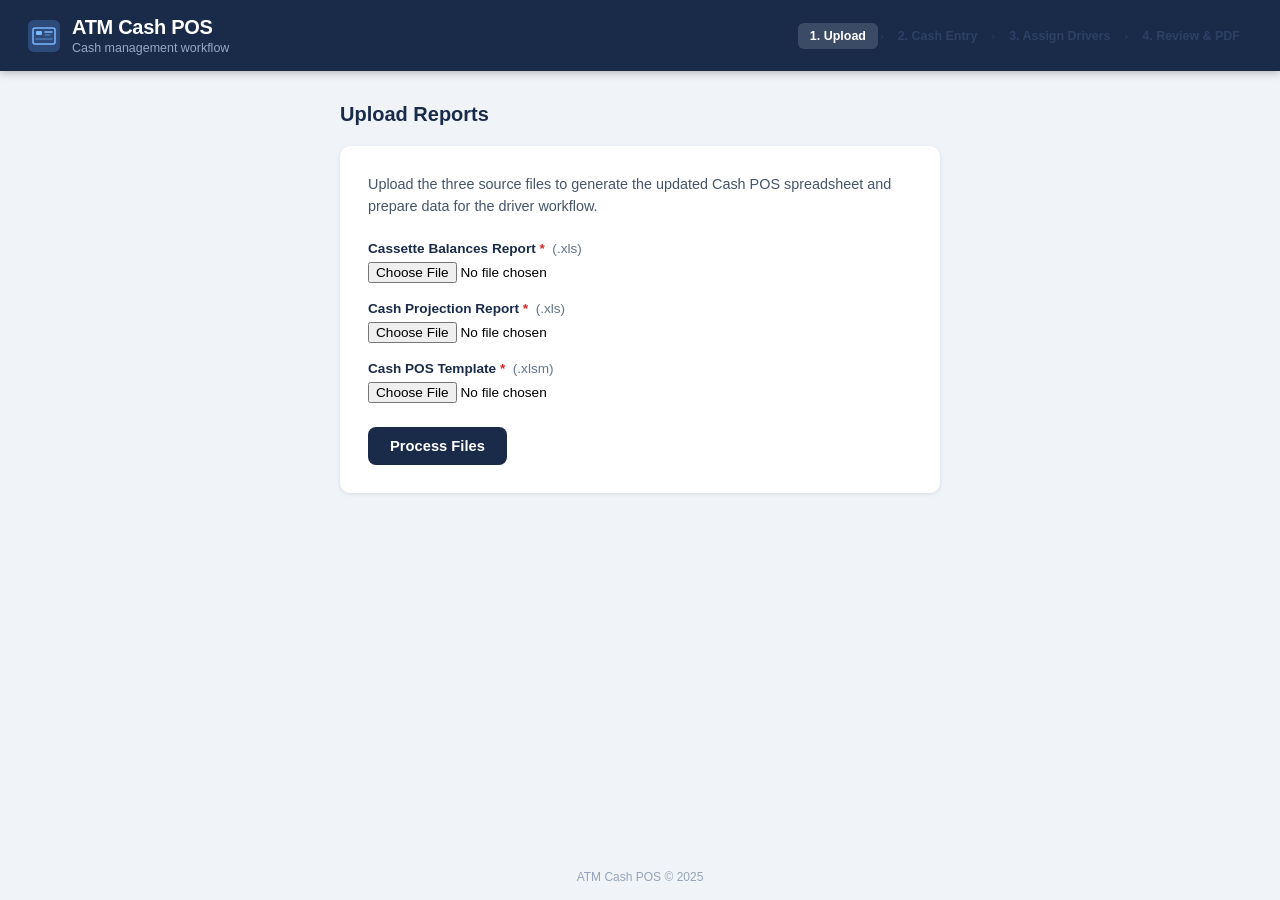
<file: templates/index.html>
<!DOCTYPE html>
<html lang="en">
<head>
  <meta charset="UTF-8">
  <meta name="viewport" content="width=device-width, initial-scale=1.0">
  <title>ATM Cash POS — Step 1</title>
  <link rel="stylesheet" href="/static/style.css">
  <script src="/static/utils.js"></script>
</head>
<body>

<header>
  <svg width="32" height="32" viewBox="0 0 32 32" fill="none">
    <rect width="32" height="32" rx="6" fill="#2d4a7a"/>
    <rect x="5" y="8" width="22" height="16" rx="2" stroke="#7ab8ff" stroke-width="1.5"/>
    <rect x="8" y="11" width="6" height="4" rx="1" fill="#7ab8ff"/>
    <line x1="17" y1="12" x2="24" y2="12" stroke="#7ab8ff" stroke-width="1.5" stroke-linecap="round"/>
    <line x1="17" y1="15" x2="22" y2="15" stroke="#4a7ab5" stroke-width="1.5" stroke-linecap="round"/>
    <line x1="8" y1="19" x2="24" y2="19" stroke="#4a7ab5" stroke-width="1.5" stroke-linecap="round"/>
  </svg>
  <div class="header-title">
    <h1>ATM Cash POS</h1>
    <p>Cash management workflow</p>
  </div>
  <nav class="step-nav">
    <a href="/" class="active">1. Upload</a>
    <span class="sep">›</span>
    <a href="/step2" class="disabled">2. Cash Entry</a>
    <span class="sep">›</span>
    <a href="/step3" class="disabled">3. Assign Drivers</a>
    <span class="sep">›</span>
    <a href="/step4" class="disabled">4. Review & PDF</a>
  </nav>
</header>

<main class="page-main" style="max-width:640px">

  <div class="page-header">
    <h2>Upload Reports</h2>
  </div>

  <div style="background:#fff;border-radius:10px;padding:28px;box-shadow:0 1px 4px rgba(0,0,0,0.1)">
    <p style="font-size:0.9rem;color:#475569;margin-bottom:24px;line-height:1.5">
      Upload the three source files to generate the updated Cash POS spreadsheet
      and prepare data for the driver workflow.
    </p>

    <form id="uploadForm">
      <div style="display:flex;flex-direction:column;gap:18px;margin-bottom:24px">

        <div>
          <label style="display:block;font-size:0.85rem;font-weight:600;color:#1a2b4a;margin-bottom:6px">
            Cassette Balances Report <span style="color:#dc2626">*</span>
            <span style="font-weight:400;color:#64748b">&nbsp;(.xls)</span>
          </label>
          <input type="file" id="cassette" name="cassette" accept=".xls,.xlsx"
            style="font-size:0.85rem;width:100%">
        </div>

        <div>
          <label style="display:block;font-size:0.85rem;font-weight:600;color:#1a2b4a;margin-bottom:6px">
            Cash Projection Report <span style="color:#dc2626">*</span>
            <span style="font-weight:400;color:#64748b">&nbsp;(.xls)</span>
          </label>
          <input type="file" id="projection" name="projection" accept=".xls,.xlsx"
            style="font-size:0.85rem;width:100%">
        </div>

        <div>
          <label style="display:block;font-size:0.85rem;font-weight:600;color:#1a2b4a;margin-bottom:6px">
            Cash POS Template <span style="color:#dc2626">*</span>
            <span style="font-weight:400;color:#64748b">&nbsp;(.xlsm)</span>
          </label>
          <input type="file" id="template" name="template" accept=".xlsm,.xlsx"
            style="font-size:0.85rem;width:100%">
        </div>
      </div>

      <div id="errorBox" style="display:none;background:#fef2f2;border-left:4px solid #dc2626;border-radius:6px;padding:12px 16px;font-size:0.86rem;color:#991b1b;margin-bottom:16px"></div>

      <div style="display:flex;align-items:center;gap:16px;flex-wrap:wrap">
        <button type="submit" class="btn-primary" id="submitBtn">
          <span id="btnText">Process Files</span>
          <span class="spinner" id="spinner"></span>
        </button>
        <span id="successMsg" style="display:none;font-size:0.88rem;color:#16a34a;font-weight:600"></span>
      </div>
    </form>
  </div>

  <div id="continueSection" style="display:none;margin-top:20px;background:#f0fdf4;border:1px solid #bbf7d0;border-radius:10px;padding:20px;display:none">
    <p style="font-size:0.9rem;color:#166534;margin-bottom:12px">
      <strong>Done!</strong> Excel file downloaded.
      <span id="countMsg"></span>
    </p>
    <a href="/step2" id="continueBtn" class="btn-success" style="text-decoration:none;display:inline-flex">
      Continue to Cash Entry →
    </a>
  </div>

</main>

<footer>ATM Cash POS &copy; 2025</footer>

<script>
(function () {
  const form = document.getElementById('uploadForm');
  const submitBtn = document.getElementById('submitBtn');
  const btnText = document.getElementById('btnText');
  const spinner = document.getElementById('spinner');
  const errorBox = document.getElementById('errorBox');
  const successMsg = document.getElementById('successMsg');
  const continueSection = document.getElementById('continueSection');
  const countMsg = document.getElementById('countMsg');

  form.addEventListener('submit', async function (e) {
    e.preventDefault();
    errorBox.style.display = 'none';
    errorBox.textContent = '';
    successMsg.style.display = 'none';

    const cassette = document.getElementById('cassette').files[0];
    const projection = document.getElementById('projection').files[0];
    const template = document.getElementById('template').files[0];

    if (!cassette || !projection || !template) {
      errorBox.textContent = 'Please select all three files before processing.';
      errorBox.style.display = 'block';
      return;
    }

    submitBtn.disabled = true;
    btnText.textContent = 'Processing…';
    spinner.style.display = 'inline-block';

    const fd = new FormData();
    fd.append('cassette', cassette);
    fd.append('projection', projection);
    fd.append('template', template);

    try {
      const res = await fetch('/process', { method: 'POST', body: fd });
      const data = await res.json();

      if (!res.ok) {
        throw new Error(data.error || `Server error ${res.status}`);
      }

      // Download the Excel file
      triggerBase64Download(data.excel_b64, data.filename, 'application/vnd.ms-excel.sheet.macroEnabled.12');

      // Save terminals to session
      saveToSession(STORAGE_KEYS.TERMINALS, data.terminals);

      // Show continue section
      countMsg.textContent = ` Found ${data.total} terminal${data.total !== 1 ? 's' : ''} (${data.tulsa} Tulsa).`;
      continueSection.style.display = 'block';

    } catch (err) {
      errorBox.textContent = err.message || 'An unexpected error occurred.';
      errorBox.style.display = 'block';
    } finally {
      submitBtn.disabled = false;
      btnText.textContent = 'Process Files';
      spinner.style.display = 'none';
    }
  });
})();
</script>

</body>
</html>
</file>
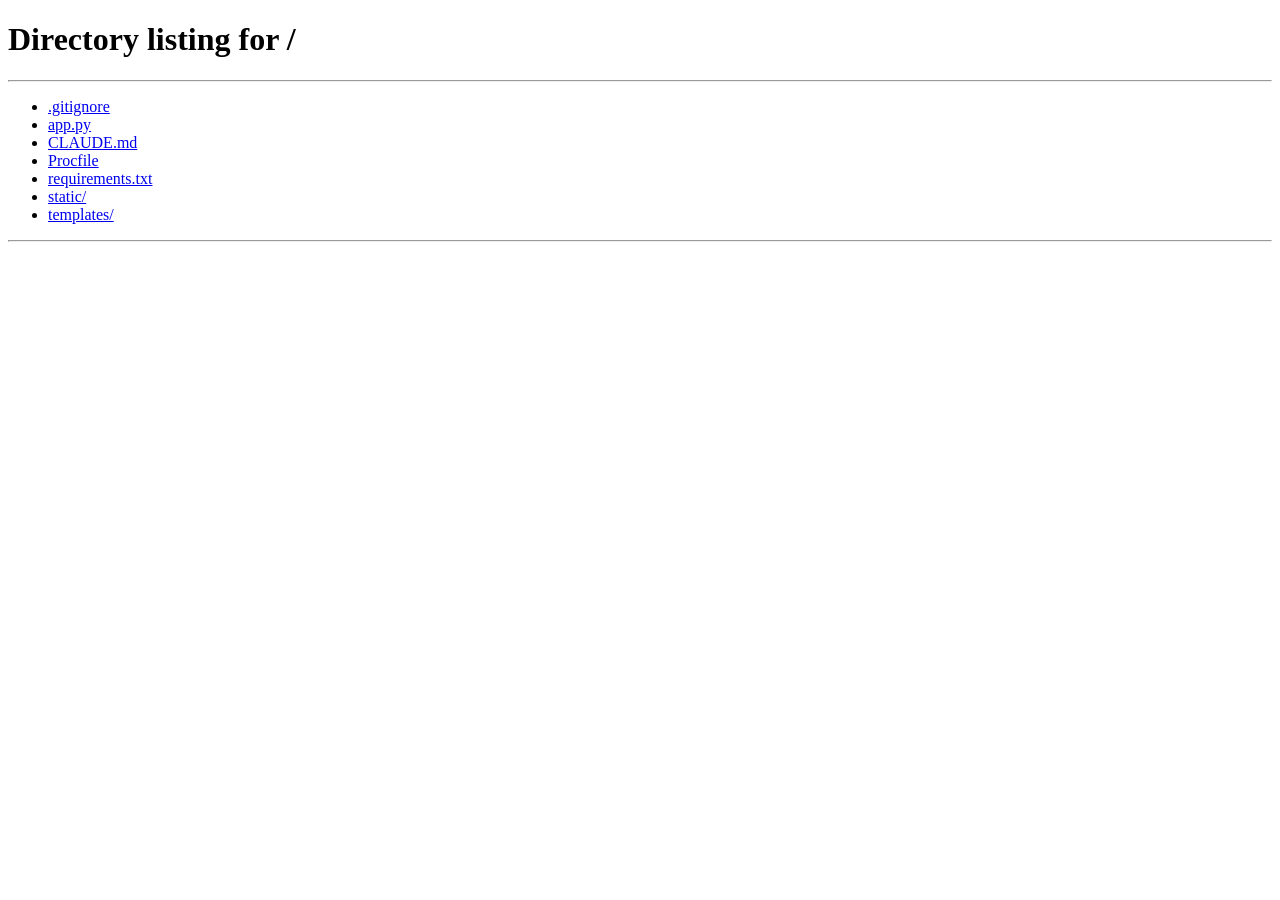
<file: templates/step2.html>
<!DOCTYPE html>
<html lang="en">
<head>
  <meta charset="UTF-8">
  <meta name="viewport" content="width=device-width, initial-scale=1.0">
  <title>ATM Cash POS — Step 2: Cash Entry</title>
  <link rel="stylesheet" href="/static/style.css">
  <script src="/static/utils.js"></script>
  <style>
    .status-active   { }
    .status-inactive { background: #f1f5f9 !important; color: #94a3b8; }
    .status-seasonal { background: #fdf4ff !important; color: #7c3aed; }
    .status-inactive td, .status-seasonal td { color: inherit; }
    .status-inactive input, .status-seasonal input { opacity: 0.35; pointer-events: none; }

    select.status-select {
      padding: 4px 6px;
      border-radius: 6px;
      border: 1px solid #c8d6e8;
      font-size: 0.8rem;
      font-family: inherit;
      background: #fff;
      cursor: pointer;
    }
    select.status-select:focus { border-color: #3b74d8; outline: none; }
    select.status-select.s-inactive { background: #f1f5f9; color: #64748b; border-color: #cbd5e1; }
    select.status-select.s-seasonal { background: #fdf4ff; color: #7c3aed; border-color: #e9d5ff; }
    select.status-select.s-active   { background: #f0fdf4; color: #15803d; border-color: #bbf7d0; }
  </style>
</head>
<body>

<header>
  <svg width="32" height="32" viewBox="0 0 32 32" fill="none">
    <rect width="32" height="32" rx="6" fill="#2d4a7a"/>
    <rect x="5" y="8" width="22" height="16" rx="2" stroke="#7ab8ff" stroke-width="1.5"/>
    <rect x="8" y="11" width="6" height="4" rx="1" fill="#7ab8ff"/>
    <line x1="17" y1="12" x2="24" y2="12" stroke="#7ab8ff" stroke-width="1.5" stroke-linecap="round"/>
    <line x1="17" y1="15" x2="22" y2="15" stroke="#4a7ab5" stroke-width="1.5" stroke-linecap="round"/>
    <line x1="8" y1="19" x2="24" y2="19" stroke="#4a7ab5" stroke-width="1.5" stroke-linecap="round"/>
  </svg>
  <div class="header-title">
    <h1>ATM Cash POS</h1>
    <p>Cash management workflow</p>
  </div>
  <nav class="step-nav">
    <a href="/" class="done">1. Upload</a>
    <span class="sep">›</span>
    <a href="/step2" class="active">2. Cash Entry</a>
    <span class="sep">›</span>
    <a href="/step3" class="disabled">3. Assign Drivers</a>
    <span class="sep">›</span>
    <a href="/step4" class="disabled">4. Review & PDF</a>
  </nav>
</header>

<main class="page-main">
  <div class="page-header">
    <h2>Cash Entry</h2>
    <div style="display:flex;align-items:center;gap:16px;flex-wrap:wrap">
      <label style="font-size:0.85rem;display:flex;align-items:center;gap:6px;cursor:pointer">
        <input type="checkbox" id="filterNeeded"> Active only (hide inactive &amp; seasonal)
      </label>
    </div>
  </div>

  <div class="info-banner" id="infoBanner">Loading terminals…</div>

  <div class="table-wrap">
    <table class="data-table" id="terminalTable">
      <thead>
        <tr>
          <th style="width:32px" data-no-sort>#</th>
          <th>Terminal ID</th>
          <th>Status</th>
          <th>Site Name</th>
          <th>City</th>
          <th>Days Until Load</th>
          <th>Cash Remaining</th>
          <th>Suggested Add</th>
          <th>Cash to Add</th>
          <th>Total After Fill</th>
        </tr>
      </thead>
      <tbody id="tableBody"></tbody>
      <tfoot>
        <tr id="footerRow" style="display:none">
          <td colspan="8" style="text-align:right">Totals (active, with cash entered):</td>
          <td id="footCashToAdd">—</td>
          <td id="footTotalAfter">—</td>
        </tr>
      </tfoot>
    </table>
  </div>
</main>

<div class="summary-bar">
  <div class="stat">Loading: <strong id="statLoading">0</strong></div>
  <div class="stat">Cash to Load: <strong id="statCash">$0</strong></div>
  <div class="actions">
    <a href="/" class="btn-secondary">← Back</a>
    <button class="btn-primary" id="continueBtn" onclick="saveAndContinue()">
      Save &amp; Continue →
    </button>
  </div>
</div>

<script>
(function () {
  if (!guardStep(STORAGE_KEYS.TERMINALS, '/')) return;

  const terminals = loadFromSession(STORAGE_KEYS.TERMINALS);
  const savedAmounts = loadFromSession(STORAGE_KEYS.CASH_AMOUNTS) || {};
  let terminalStatuses = {};  // terminal_id → 'active'|'inactive'|'seasonal'
  const pendingStatusChanges = {};  // terminal_id → status (to batch-save)

  // Sort: days_until_load ASC (null last), then cash_remaining ASC
  terminals.sort((a, b) => {
    const da = a.days_until_load ?? Infinity;
    const db = b.days_until_load ?? Infinity;
    if (da !== db) return da - db;
    return (a.cash_remaining ?? 0) - (b.cash_remaining ?? 0);
  });

  const tbody = document.getElementById('tableBody');
  const filterCheckbox = document.getElementById('filterNeeded');

  function isActive(tid) {
    const s = terminalStatuses[tid] || 'active';
    return s === 'active';
  }

  function getStatus(tid) {
    return terminalStatuses[tid] || 'active';
  }

  function getCashValue(tid) {
    if (!isActive(tid)) return 0;
    const el = tbody.querySelector(`input.cash-input[data-tid="${tid}"]`);
    if (el) return Number(el.value) || 0;
    return savedAmounts[tid] ?? '';
  }

  function renderTable() {
    tbody.innerHTML = '';
    let visibleIdx = 0;

    terminals.forEach(t => {
      const status = getStatus(t.terminal_id);
      const active = status === 'active';
      const hideRow = filterCheckbox.checked && !active;
      if (hideRow) return;

      visibleIdx++;
      const cashVal = active ? (savedAmounts[t.terminal_id] ?? 0) : 0;
      const cashNum = active ? (Number(cashVal) || 0) : 0;
      const totalAfter = (t.cash_remaining ?? 0) + cashNum;
      const totalDisplay = cashNum > 0 ? formatCurrency(totalAfter) : '—';
      const totalStyle = cashNum > 0 && totalAfter < 4000 ? 'color:#dc2626;font-weight:700' : '';

      const urgClass = active ? urgencyClass(t.days_until_load) : '';
      const statusClass = `status-${status}`;

      const tr = document.createElement('tr');
      tr.className = `${urgClass} ${statusClass}`.trim();
      tr.dataset.tid = t.terminal_id;

      tr.innerHTML = `
        <td style="color:#64748b">${visibleIdx}</td>
        <td><code>${t.terminal_id}</code></td>
        <td>
          <select class="status-select s-${status}" data-tid="${t.terminal_id}">
            <option value="active"   ${status === 'active'   ? 'selected' : ''}>Active</option>
            <option value="inactive" ${status === 'inactive' ? 'selected' : ''}>Inactive</option>
            <option value="seasonal" ${status === 'seasonal' ? 'selected' : ''}>Seasonal</option>
          </select>
        </td>
        <td>${escHtml(t.site_name)}</td>
        <td>${toTitleCase(t.city)}</td>
        <td style="text-align:center">${t.days_until_load === null || t.days_until_load === undefined
          ? (active ? '<span style="color:#dc2626;font-weight:700">OVERDUE</span>' : '—')
          : t.days_until_load}</td>
        <td style="text-align:right">${formatCurrency(t.cash_remaining)}</td>
        <td style="text-align:right">${active ? formatCurrency(t.suggested_cash_add) : '—'}</td>
        <td>
          <input type="number" class="cash-input" data-tid="${t.terminal_id}"
            value="${cashVal}" min="0" step="500"
            ${!active ? 'disabled' : ''}>
        </td>
        <td style="text-align:right;${totalStyle}" class="total-cell">${totalDisplay}</td>
      `;
      tbody.appendChild(tr);
    });

    document.getElementById('footerRow').style.display = visibleIdx > 0 ? '' : 'none';
    recalcFooter();
    updateSummary();
    attachListeners();
  }

  function attachListeners() {
    tbody.querySelectorAll('input.cash-input').forEach(inp => {
      inp.addEventListener('input', function () {
        const tid = this.dataset.tid;
        const val = Number(this.value) || 0;
        savedAmounts[tid] = val === 0 ? '' : val;
        const tr = this.closest('tr');
        const t = terminals.find(x => x.terminal_id === tid);
        const totalAfter = (t.cash_remaining ?? 0) + val;
        const totalCell = tr.querySelector('.total-cell');
        if (val > 0) {
          totalCell.textContent = formatCurrency(totalAfter);
          totalCell.style.cssText = totalAfter < 4000
            ? 'text-align:right;color:#dc2626;font-weight:700'
            : 'text-align:right';
        } else {
          totalCell.textContent = '—';
          totalCell.style.cssText = 'text-align:right';
        }
        recalcFooter();
        updateSummary();
      });
    });

    tbody.querySelectorAll('select.status-select').forEach(sel => {
      sel.addEventListener('change', function () {
        const tid = this.dataset.tid;
        const newStatus = this.value;
        terminalStatuses[tid] = newStatus;
        pendingStatusChanges[tid] = newStatus;

        if (newStatus !== 'active') {
          delete savedAmounts[tid];
        }

        // Debounce Supabase save
        clearTimeout(window._statusSaveTimer);
        window._statusSaveTimer = setTimeout(flushStatusChanges, 1500);

        renderTable();
        if (reapplySort) reapplySort();
      });
    });
  }

  function recalcFooter() {
    let footCash = 0, footTotal = 0, hasAny = false;
    terminals.forEach(t => {
      if (!isActive(t.terminal_id)) return;
      const el = tbody.querySelector(`input.cash-input[data-tid="${t.terminal_id}"]`);
      const val = el ? (Number(el.value) || 0) : (savedAmounts[t.terminal_id] ? Number(savedAmounts[t.terminal_id]) : 0);
      if (val > 0) {
        hasAny = true;
        footCash += val;
        footTotal += (t.cash_remaining ?? 0) + val;
      }
    });
    document.getElementById('footCashToAdd').textContent = hasAny ? formatCurrency(footCash) : '—';
    document.getElementById('footTotalAfter').textContent = hasAny ? formatCurrency(footTotal) : '—';
  }

  function updateSummary() {
    let loading = 0, totalCash = 0;
    terminals.forEach(t => {
      if (!isActive(t.terminal_id)) return;
      const el = tbody.querySelector(`input.cash-input[data-tid="${t.terminal_id}"]`);
      const val = el ? (Number(el.value) || 0) : (savedAmounts[t.terminal_id] ? Number(savedAmounts[t.terminal_id]) : 0);
      if (val > 0) { loading++; totalCash += val; }
    });
    document.getElementById('statLoading').textContent = loading;
    document.getElementById('statCash').textContent = '$' + totalCash.toLocaleString('en-US');
  }

  async function flushStatusChanges() {
    const changes = Object.entries(pendingStatusChanges).map(([terminal_id, status]) => ({ terminal_id, status }));
    if (!changes.length) return;
    try {
      await fetch('/api/terminal-status', {
        method: 'POST',
        headers: { 'Content-Type': 'application/json' },
        body: JSON.stringify(changes),
      });
      Object.keys(pendingStatusChanges).forEach(k => delete pendingStatusChanges[k]);
    } catch (err) {
      console.warn('Could not save terminal statuses:', err);
    }
  }

  function escHtml(s) {
    return (s || '').replace(/&/g,'&amp;').replace(/</g,'&lt;').replace(/>/g,'&gt;');
  }

  let reapplySort = null;
  filterCheckbox.addEventListener('change', () => { renderTable(); if (reapplySort) reapplySort(); });

  // Load statuses from Supabase, then render
  async function init() {
    try {
      const res = await fetch('/api/terminal-status');
      if (res.ok) {
        const data = await res.json();
        data.forEach(r => { terminalStatuses[r.terminal_id] = r.status; });
      }
    } catch (err) {
      console.warn('Could not load terminal statuses:', err);
    }
    document.getElementById('infoBanner').textContent =
      `${terminals.length} terminals loaded. Sorted by urgency. Enter cash amounts for active terminals.`;
    renderTable();
    reapplySort = attachSortHeaders(document.getElementById('terminalTable'));
  }

  window.saveAndContinue = function () {
    // Flush any pending status saves first
    clearTimeout(window._statusSaveTimer);
    flushStatusChanges();

    // Capture current input values; inactive/seasonal get 0
    tbody.querySelectorAll('input.cash-input').forEach(inp => {
      const tid = inp.dataset.tid;
      savedAmounts[tid] = isActive(tid) ? (Number(inp.value) || 0) : 0;
    });
    // Also zero out any not rendered (inactive from DB but not in DOM)
    terminals.forEach(t => {
      if (!isActive(t.terminal_id)) savedAmounts[t.terminal_id] = 0;
    });

    saveToSession(STORAGE_KEYS.CASH_AMOUNTS, savedAmounts);
    window.location.href = '/step3';
  };

  init();
})();
</script>

</body>
</html>
</file>
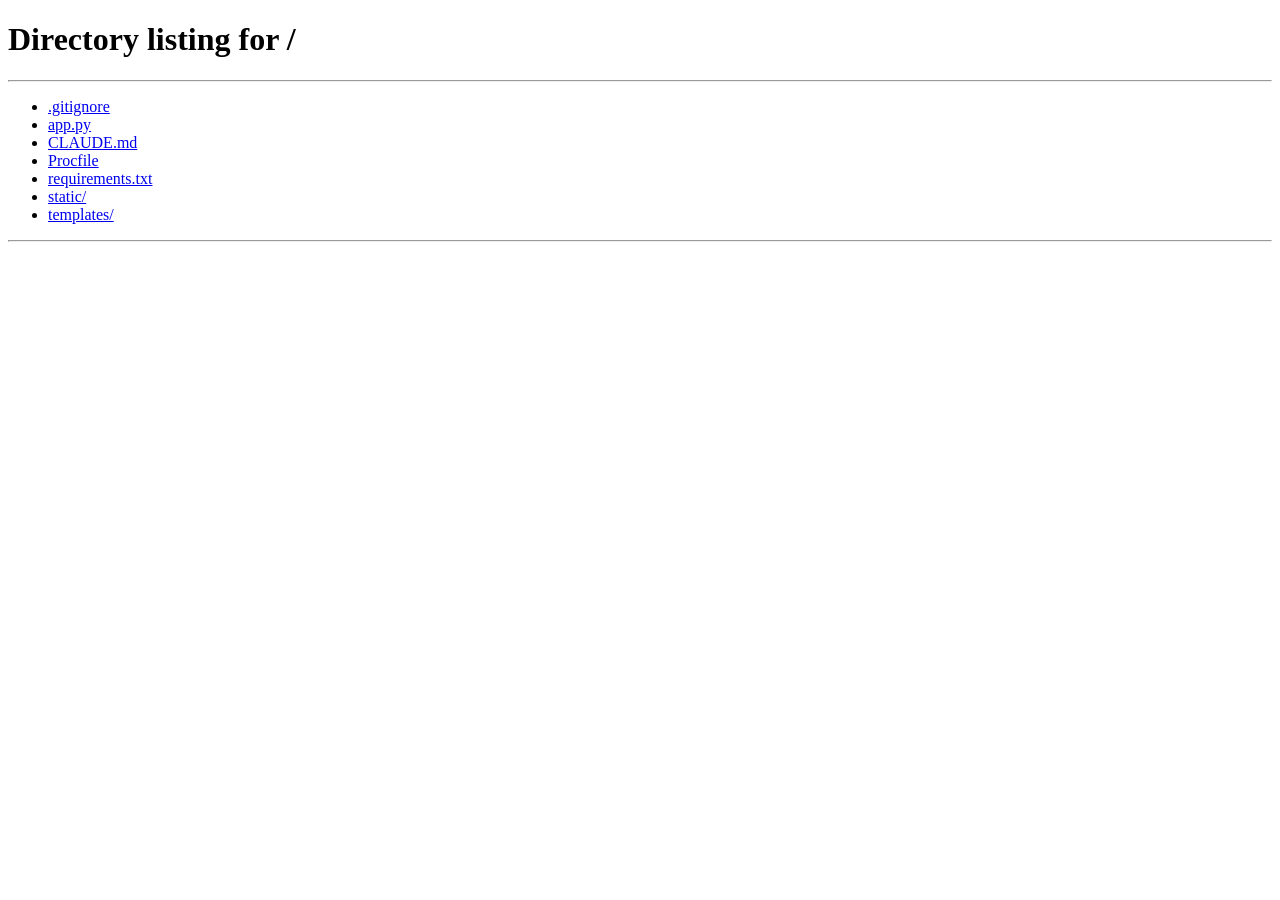
<file: templates/step3.html>
<!DOCTYPE html>
<html lang="en">
<head>
  <meta charset="UTF-8">
  <meta name="viewport" content="width=device-width, initial-scale=1.0">
  <title>ATM Cash POS — Step 3: Assign Drivers</title>
  <link rel="stylesheet" href="/static/style.css">
  <script src="/static/utils.js"></script>
  <style>
    .bulk-bar {
      background: #1e3a5f;
      border-radius: 8px;
      padding: 10px 16px;
      display: flex;
      align-items: center;
      gap: 12px;
      margin-bottom: 12px;
      flex-wrap: wrap;
      position: sticky;
      top: 8px;
      z-index: 50;
      box-shadow: 0 4px 16px rgba(0,0,0,0.3);
    }
    .bulk-bar .bulk-count {
      font-size: 0.88rem;
      font-weight: 600;
      color: #fff;
      white-space: nowrap;
    }
    .row-selected { outline: 2px solid #3b74d8; outline-offset: -2px; background: #eff6ff !important; }
  </style>
</head>
<body>

<header>
  <svg width="32" height="32" viewBox="0 0 32 32" fill="none">
    <rect width="32" height="32" rx="6" fill="#2d4a7a"/>
    <rect x="5" y="8" width="22" height="16" rx="2" stroke="#7ab8ff" stroke-width="1.5"/>
    <rect x="8" y="11" width="6" height="4" rx="1" fill="#7ab8ff"/>
    <line x1="17" y1="12" x2="24" y2="12" stroke="#7ab8ff" stroke-width="1.5" stroke-linecap="round"/>
    <line x1="17" y1="15" x2="22" y2="15" stroke="#4a7ab5" stroke-width="1.5" stroke-linecap="round"/>
    <line x1="8" y1="19" x2="24" y2="19" stroke="#4a7ab5" stroke-width="1.5" stroke-linecap="round"/>
  </svg>
  <div class="header-title">
    <h1>ATM Cash POS</h1>
    <p>Cash management workflow</p>
  </div>
  <nav class="step-nav">
    <a href="/" class="done">1. Upload</a>
    <span class="sep">›</span>
    <a href="/step2" class="done">2. Cash Entry</a>
    <span class="sep">›</span>
    <a href="/step3" class="active">3. Assign Drivers</a>
    <span class="sep">›</span>
    <a href="/step4" class="disabled">4. Review & PDF</a>
  </nav>
</header>

<main class="page-main">
  <div class="page-header">
    <h2>Assign Drivers</h2>
  </div>

  <div class="info-banner" id="infoBanner">Loading driver data…</div>

  <div class="layout-split">
    <!-- Driver panel -->
    <aside class="driver-panel">
      <h3>Today's Drivers</h3>
      <div id="driverList"></div>

      <form class="add-driver-form" id="addDriverForm">
        <input type="text" id="newDriverName" placeholder="Driver name" maxlength="60">
        <button type="submit" class="btn-primary" style="padding:7px 12px;font-size:0.82rem">Add</button>
      </form>
      <div id="driverError" style="font-size:0.8rem;color:#dc2626;margin-top:8px;display:none"></div>
    </aside>

    <!-- Terminal assignment table -->
    <div>
      <!-- Bulk assignment bar (visible when rows are selected) -->
      <div class="bulk-bar" id="bulkBar" style="display:none">
        <span class="bulk-count" id="bulkCount">0 selected</span>
        <select id="bulkDriverSelect" class="city-select" style="max-width:200px">
          <option value="">— Choose driver —</option>
        </select>
        <button class="btn-primary" style="padding:7px 14px;font-size:0.85rem" onclick="applyBulkAssign()">Assign</button>
        <button class="btn-secondary" style="padding:7px 14px;font-size:0.85rem" onclick="clearSelection()">Clear</button>
      </div>

      <div class="table-wrap">
        <table class="data-table" id="terminalTable">
          <thead>
            <tr>
              <th data-no-sort style="width:36px;text-align:center">
                <input type="checkbox" id="selectAll" title="Select all">
              </th>
              <th>Terminal ID</th>
              <th>Site Name</th>
              <th>City</th>
              <th style="text-align:center">Days Left</th>
              <th style="text-align:right">Cash to Add</th>
              <th>Assigned Driver</th>
            </tr>
          </thead>
          <tbody id="terminalBody"></tbody>
        </table>
      </div>
    </div>
  </div>
</main>

<div class="summary-bar">
  <div class="stat">Drivers today: <strong id="statDrivers">0</strong></div>
  <div class="stat">Unassigned: <strong id="statUnassigned">0</strong></div>
  <div class="actions">
    <a href="/step2" class="btn-secondary">← Back</a>
    <button class="btn-primary" onclick="saveAndPreview()">Save &amp; Preview →</button>
  </div>
</div>

<script>
(function () {
  if (!guardStep(STORAGE_KEYS.TERMINALS, '/')) return;
  if (!guardStep(STORAGE_KEYS.CASH_AMOUNTS, '/step2')) return;

  const terminals = loadFromSession(STORAGE_KEYS.TERMINALS);
  const cashAmounts = loadFromSession(STORAGE_KEYS.CASH_AMOUNTS) || {};
  let driverSelection = loadFromSession(STORAGE_KEYS.DRIVER_SELECTION) || [];
  let terminalAssignments = loadFromSession(STORAGE_KEYS.TERMINAL_ASSIGNMENTS) || {};

  let allDrivers = [];
  const selectedTids = new Set();

  // Only terminals with cash to load, sorted by city then site name
  const activeTerminals = terminals
    .filter(t => (cashAmounts[t.terminal_id] || 0) > 0)
    .sort((a, b) => {
      const cityA = (a.city || '').toLowerCase();
      const cityB = (b.city || '').toLowerCase();
      if (cityA !== cityB) return cityA.localeCompare(cityB);
      return (a.site_name || '').localeCompare(b.site_name || '');
    });

  async function loadData() {
    try {
      const [drRes, taRes] = await Promise.all([
        fetch('/api/drivers'),
        fetch('/api/terminal-assignments'),
      ]);
      if (!drRes.ok) throw new Error('Failed to load drivers');
      allDrivers = await drRes.json();

      if (taRes.ok) {
        const taData = await taRes.json();
        taData.forEach(ta => {
          if (!(ta.terminal_id in terminalAssignments)) {
            terminalAssignments[ta.terminal_id] = ta.driver_id;
          }
        });
      }

      document.getElementById('infoBanner').style.display = 'none';
      renderDriverPanel();
      renderTerminalTable();
      attachSortHeaders(document.getElementById('terminalTable'));
    } catch (err) {
      document.getElementById('infoBanner').textContent = 'Error loading data: ' + err.message;
    }
  }

  function renderDriverPanel() {
    const container = document.getElementById('driverList');
    container.innerHTML = '';
    allDrivers.forEach(d => {
      const isChecked = driverSelection.includes(d.id);
      const div = document.createElement('div');
      div.className = 'driver-item';
      div.dataset.id = d.id;
      div.innerHTML = `
        <label>
          <input type="checkbox" value="${d.id}" ${isChecked ? 'checked' : ''}>
          ${escHtml(d.name)}
        </label>
        <button class="btn-danger" title="Remove driver" onclick="removeDriver('${d.id}', '${escHtml(d.name)}')">✕</button>
      `;
      div.querySelector('input').addEventListener('change', function () {
        if (this.checked) {
          if (!driverSelection.includes(d.id)) driverSelection.push(d.id);
        } else {
          driverSelection = driverSelection.filter(x => x !== d.id);
          Object.keys(terminalAssignments).forEach(tid => {
            if (terminalAssignments[tid] === d.id) terminalAssignments[tid] = null;
          });
        }
        renderTerminalTable();
        updateBulkBar();
        updateSummary();
      });
      container.appendChild(div);
    });
    updateSummary();
  }

  function renderTerminalTable() {
    const tbody = document.getElementById('terminalBody');
    tbody.innerHTML = '';
    const activeDrivers = allDrivers.filter(d => driverSelection.includes(d.id));

    activeTerminals.forEach(t => {
      const assignedId = terminalAssignments[t.terminal_id] || '';
      const validAssigned = activeDrivers.find(d => d.id === assignedId) ? assignedId : '';
      const isUnassigned = !validAssigned;
      const isSelected = selectedTids.has(t.terminal_id);

      const tr = document.createElement('tr');
      tr.dataset.tid = t.terminal_id;
      if (isSelected) tr.classList.add('row-selected');
      else if (isUnassigned) tr.classList.add('unassigned-city');

      let options = '<option value="">— Unassigned —</option>';
      activeDrivers.forEach(d => {
        options += `<option value="${d.id}" ${d.id === validAssigned ? 'selected' : ''}>${escHtml(d.name)}</option>`;
      });

      tr.innerHTML = `
        <td style="text-align:center">
          <input type="checkbox" class="row-cb" data-tid="${t.terminal_id}" ${isSelected ? 'checked' : ''}>
        </td>
        <td><code>${t.terminal_id}</code></td>
        <td>${escHtml(t.site_name)}</td>
        <td>${toTitleCase(t.city)}</td>
        <td style="text-align:center">${t.days_until_load === null || t.days_until_load === undefined
          ? '<span style="color:#dc2626;font-weight:700">OVERDUE</span>'
          : t.days_until_load}</td>
        <td style="text-align:right;font-weight:600">${formatCurrency(cashAmounts[t.terminal_id])}</td>
        <td>
          <select class="city-select" data-tid="${t.terminal_id}">
            ${options}
          </select>
        </td>
      `;

      tr.querySelector('.row-cb').addEventListener('change', function () {
        if (this.checked) selectedTids.add(t.terminal_id);
        else selectedTids.delete(t.terminal_id);
        tr.classList.toggle('row-selected', this.checked);
        if (!this.checked && isUnassigned) tr.classList.add('unassigned-city');
        syncSelectAll();
        updateBulkBar();
      });

      tr.querySelector('select').addEventListener('change', function () {
        terminalAssignments[t.terminal_id] = this.value || null;
        const assigned = !!this.value;
        tr.classList.toggle('unassigned-city', !assigned && !selectedTids.has(t.terminal_id));
        updateSummary();
      });

      tbody.appendChild(tr);
    });
    syncSelectAll();
    updateSummary();
  }

  // Select-all checkbox
  document.getElementById('selectAll').addEventListener('change', function () {
    const rows = document.querySelectorAll('#terminalBody tr');
    rows.forEach(tr => {
      const tid = tr.dataset.tid;
      const cb = tr.querySelector('.row-cb');
      if (!cb) return;
      if (this.checked) {
        selectedTids.add(tid);
        tr.classList.add('row-selected');
        tr.classList.remove('unassigned-city');
      } else {
        selectedTids.delete(tid);
        tr.classList.remove('row-selected');
        const assignedId = terminalAssignments[tid];
        const activeDrivers = allDrivers.filter(d => driverSelection.includes(d.id));
        if (!assignedId || !activeDrivers.find(d => d.id === assignedId)) {
          tr.classList.add('unassigned-city');
        }
      }
      cb.checked = this.checked;
    });
    updateBulkBar();
  });

  function syncSelectAll() {
    const cbs = Array.from(document.querySelectorAll('#terminalBody .row-cb'));
    const allChecked = cbs.length > 0 && cbs.every(cb => cb.checked);
    const someChecked = cbs.some(cb => cb.checked);
    const sa = document.getElementById('selectAll');
    sa.checked = allChecked;
    sa.indeterminate = !allChecked && someChecked;
  }

  function updateBulkBar() {
    const count = selectedTids.size;
    const bar = document.getElementById('bulkBar');
    bar.style.display = count > 0 ? 'flex' : 'none';
    document.getElementById('bulkCount').textContent =
      `${count} terminal${count !== 1 ? 's' : ''} selected`;

    // Rebuild bulk driver dropdown
    const sel = document.getElementById('bulkDriverSelect');
    const prev = sel.value;
    sel.innerHTML = '<option value="">— Choose driver —</option>';
    allDrivers.filter(d => driverSelection.includes(d.id)).forEach(d => {
      const opt = document.createElement('option');
      opt.value = d.id;
      opt.textContent = d.name;
      if (d.id === prev) opt.selected = true;
      sel.appendChild(opt);
    });
  }

  window.applyBulkAssign = function () {
    const driverId = document.getElementById('bulkDriverSelect').value || null;
    selectedTids.forEach(tid => {
      terminalAssignments[tid] = driverId;
      const tr = document.querySelector(`#terminalBody tr[data-tid="${tid}"]`);
      if (tr) {
        const sel = tr.querySelector('select.city-select');
        if (sel) sel.value = driverId || '';
        tr.classList.toggle('unassigned-city', !driverId);
      }
    });
    clearSelection();
    updateSummary();
  };

  window.clearSelection = function () {
    selectedTids.clear();
    document.querySelectorAll('#terminalBody .row-cb').forEach(cb => { cb.checked = false; });
    document.querySelectorAll('#terminalBody tr.row-selected').forEach(tr => {
      tr.classList.remove('row-selected');
      const tid = tr.dataset.tid;
      const assignedId = terminalAssignments[tid];
      const activeDrivers = allDrivers.filter(d => driverSelection.includes(d.id));
      if (!assignedId || !activeDrivers.find(d => d.id === assignedId)) {
        tr.classList.add('unassigned-city');
      }
    });
    syncSelectAll();
    updateBulkBar();
  };

  function updateSummary() {
    const activeDrivers = allDrivers.filter(d => driverSelection.includes(d.id));
    document.getElementById('statDrivers').textContent = activeDrivers.length;
    const unassigned = activeTerminals.filter(t => {
      const aid = terminalAssignments[t.terminal_id];
      return !aid || !activeDrivers.find(d => d.id === aid);
    }).length;
    document.getElementById('statUnassigned').textContent = unassigned;
  }

  window.removeDriver = async function (id, name) {
    if (!confirm(`Remove driver "${name}" from the roster?`)) return;
    try {
      const res = await fetch(`/api/drivers/${id}`, { method: 'DELETE' });
      if (!res.ok) throw new Error('Failed to delete driver');
      allDrivers = allDrivers.filter(d => d.id !== id);
      driverSelection = driverSelection.filter(x => x !== id);
      Object.keys(terminalAssignments).forEach(tid => {
        if (terminalAssignments[tid] === id) terminalAssignments[tid] = null;
      });
      renderDriverPanel();
      renderTerminalTable();
      updateBulkBar();
    } catch (err) {
      alert('Error: ' + err.message);
    }
  };

  document.getElementById('addDriverForm').addEventListener('submit', async function (e) {
    e.preventDefault();
    const nameInput = document.getElementById('newDriverName');
    const name = nameInput.value.trim();
    const errEl = document.getElementById('driverError');
    errEl.style.display = 'none';
    if (!name) return;
    if (allDrivers.find(d => d.name.toLowerCase() === name.toLowerCase())) {
      errEl.textContent = 'A driver with that name already exists.';
      errEl.style.display = 'block';
      return;
    }
    try {
      const res = await fetch('/api/drivers', {
        method: 'POST',
        headers: { 'Content-Type': 'application/json' },
        body: JSON.stringify({ name }),
      });
      if (!res.ok) {
        const d = await res.json();
        throw new Error(d.error || 'Failed to add driver');
      }
      const newDriver = await res.json();
      allDrivers.push(newDriver);
      allDrivers.sort((a, b) => a.name.localeCompare(b.name));
      driverSelection.push(newDriver.id);
      nameInput.value = '';
      renderDriverPanel();
      renderTerminalTable();
      updateBulkBar();
    } catch (err) {
      errEl.textContent = err.message;
      errEl.style.display = 'block';
    }
  });

  window.saveAndPreview = async function () {
    document.querySelectorAll('#terminalBody select.city-select').forEach(sel => {
      terminalAssignments[sel.dataset.tid] = sel.value || null;
    });

    saveToSession(STORAGE_KEYS.DRIVER_SELECTION, driverSelection);
    saveToSession(STORAGE_KEYS.TERMINAL_ASSIGNMENTS, terminalAssignments);

    const payload = Object.entries(terminalAssignments).map(([terminal_id, driver_id]) => ({
      terminal_id,
      driver_id: driver_id || null,
    }));
    try {
      await fetch('/api/terminal-assignments', {
        method: 'POST',
        headers: { 'Content-Type': 'application/json' },
        body: JSON.stringify(payload),
      });
    } catch (err) {
      console.warn('Could not save terminal assignments to server:', err);
    }

    window.location.href = '/step4';
  };

  function escHtml(s) {
    return (s || '').replace(/&/g,'&amp;').replace(/</g,'&lt;').replace(/>/g,'&gt;').replace(/"/g,'&quot;');
  }

  loadData();
})();
</script>

</body>
</html>
</file>
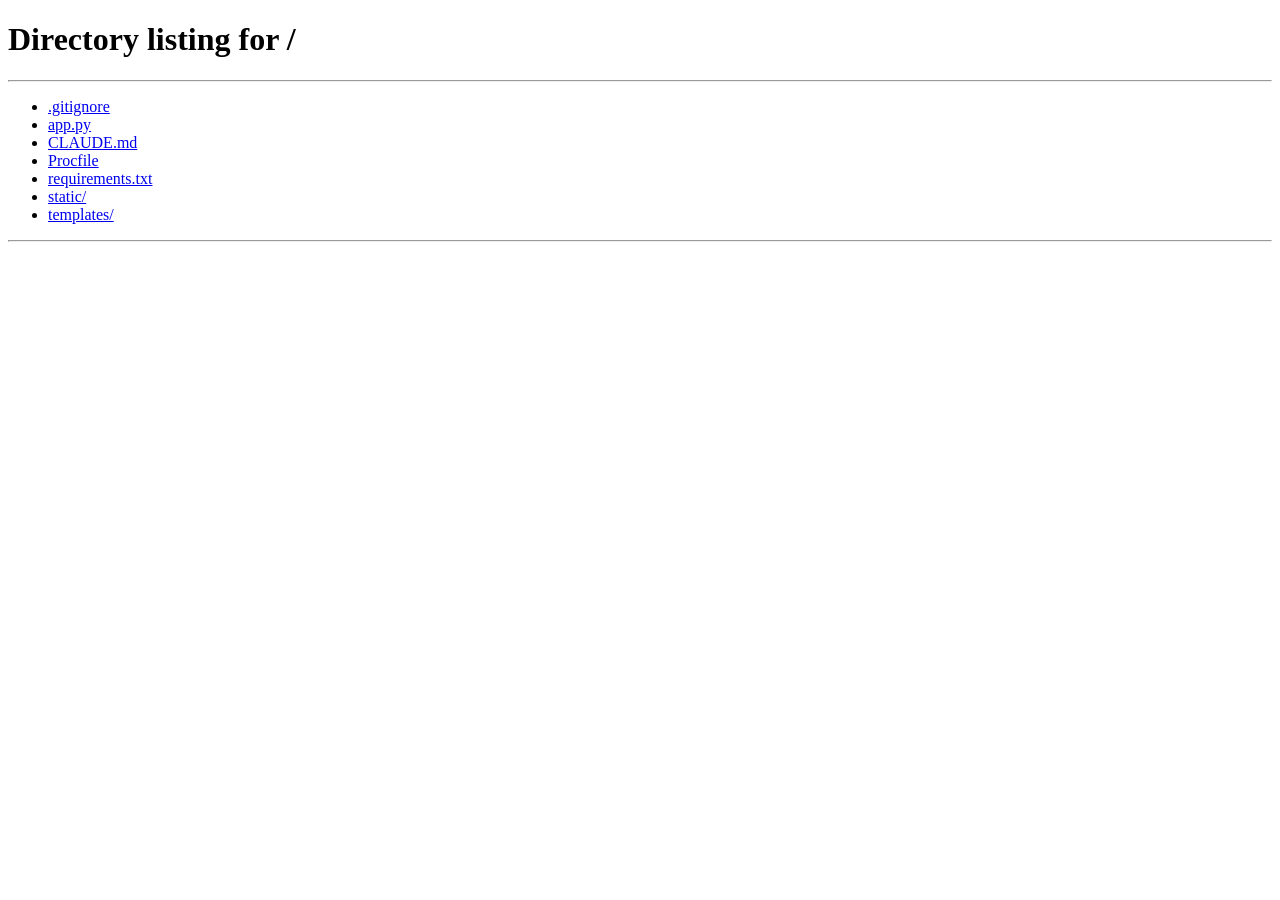
<file: templates/step4.html>
<!DOCTYPE html>
<html lang="en">
<head>
  <meta charset="UTF-8">
  <meta name="viewport" content="width=device-width, initial-scale=1.0">
  <title>ATM Cash POS — Step 4: Review & PDF</title>
  <link rel="stylesheet" href="/static/style.css">
  <script src="/static/utils.js"></script>
</head>
<body>

<header>
  <svg width="32" height="32" viewBox="0 0 32 32" fill="none">
    <rect width="32" height="32" rx="6" fill="#2d4a7a"/>
    <rect x="5" y="8" width="22" height="16" rx="2" stroke="#7ab8ff" stroke-width="1.5"/>
    <rect x="8" y="11" width="6" height="4" rx="1" fill="#7ab8ff"/>
    <line x1="17" y1="12" x2="24" y2="12" stroke="#7ab8ff" stroke-width="1.5" stroke-linecap="round"/>
    <line x1="17" y1="15" x2="22" y2="15" stroke="#4a7ab5" stroke-width="1.5" stroke-linecap="round"/>
    <line x1="8" y1="19" x2="24" y2="19" stroke="#4a7ab5" stroke-width="1.5" stroke-linecap="round"/>
  </svg>
  <div class="header-title">
    <h1>ATM Cash POS</h1>
    <p>Cash management workflow</p>
  </div>
  <nav class="step-nav">
    <a href="/" class="done">1. Upload</a>
    <span class="sep">›</span>
    <a href="/step2" class="done">2. Cash Entry</a>
    <span class="sep">›</span>
    <a href="/step3" class="done">3. Assign Drivers</a>
    <span class="sep">›</span>
    <a href="/step4" class="active">4. Review & PDF</a>
  </nav>
</header>

<main class="page-main">
  <div class="page-header">
    <h2>Review &amp; Download PDF</h2>
    <button class="btn-success" id="pdfBtn" onclick="downloadPDF()">
      Download Driver PDF
    </button>
  </div>

  <div class="info-banner" id="infoBanner">Building route summary…</div>

  <div id="grandTotalBar" style="display:none" class="grand-total-bar">
    <div class="gt-stat">Drivers: <strong id="gtDrivers">0</strong></div>
    <div class="gt-stat">Terminals: <strong id="gtTerminals">0</strong></div>
    <div class="gt-stat">Total Cash to Load: <strong id="gtCash">$0</strong></div>
  </div>

  <div id="cardsContainer"></div>
</main>

<div class="summary-bar">
  <div class="stat">Total Cash: <strong id="statCash">$0</strong></div>
  <div class="actions">
    <a href="/step3" class="btn-secondary">← Back</a>
    <button class="btn-success" onclick="downloadPDF()">
      Download Driver PDF
    </button>
  </div>
</div>

<script>
(function () {
  if (!guardStep(STORAGE_KEYS.TERMINALS, '/')) return;
  if (!guardStep(STORAGE_KEYS.CASH_AMOUNTS, '/step2')) return;
  if (!guardStep(STORAGE_KEYS.DRIVER_SELECTION, '/step3')) return;

  const terminals = loadFromSession(STORAGE_KEYS.TERMINALS);
  const cashAmounts = loadFromSession(STORAGE_KEYS.CASH_AMOUNTS) || {};
  const driverSelection = loadFromSession(STORAGE_KEYS.DRIVER_SELECTION) || [];
  const terminalAssignments = loadFromSession(STORAGE_KEYS.TERMINAL_ASSIGNMENTS) || {};

  let allDrivers = [];

  async function loadAndRender() {
    try {
      const res = await fetch('/api/drivers');
      if (!res.ok) throw new Error('Failed to load drivers');
      allDrivers = await res.json();
    } catch (err) {
      document.getElementById('infoBanner').textContent = 'Warning: Could not load driver names — ' + err.message;
    }

    buildCards();
  }

  function buildCards() {
    const activeDriverIds = new Set(driverSelection);

    // Build per-driver terminal lists (only terminals with cash to load)
    const driverTerminals = {};  // driver_id → [terminal]
    const unassigned = [];

    terminals.forEach(t => {
      const cashToAdd = cashAmounts[t.terminal_id] ?? 0;
      if (cashToAdd <= 0) return;
      const enriched = { ...t, cash_to_add: cashToAdd };

      const assignedId = terminalAssignments[t.terminal_id] || null;
      if (assignedId && activeDriverIds.has(assignedId)) {
        if (!driverTerminals[assignedId]) driverTerminals[assignedId] = [];
        driverTerminals[assignedId].push(enriched);
      } else {
        unassigned.push(enriched);
      }
    });

    const container = document.getElementById('cardsContainer');
    container.innerHTML = '';

    let grandTotal = 0, grandTerminals = 0;

    // Unassigned card (warning) — show at top if any
    if (unassigned.length > 0) {
      const totalUnassignedCash = unassigned.reduce((s, t) => s + t.cash_to_add, 0);
      grandTotal += totalUnassignedCash;
      grandTerminals += unassigned.length;
      container.appendChild(buildCard(null, 'Unassigned / No Driver', unassigned, true));
    }

    // One card per active driver (sorted by name)
    const activeDrivers = allDrivers
      .filter(d => activeDriverIds.has(d.id) && driverTerminals[d.id]?.length > 0)
      .sort((a, b) => a.name.localeCompare(b.name));

    activeDrivers.forEach(d => {
      const dts = driverTerminals[d.id] || [];
      const driverCash = dts.reduce((s, t) => s + t.cash_to_add, 0);
      grandTotal += driverCash;
      grandTerminals += dts.length;
      container.appendChild(buildCard(d.id, d.name, dts, false));
    });

    // Grand total bar
    document.getElementById('gtDrivers').textContent = activeDrivers.length;
    document.getElementById('gtTerminals').textContent = grandTerminals;
    document.getElementById('gtCash').textContent = formatCurrency(grandTotal);
    document.getElementById('grandTotalBar').style.display = 'flex';
    document.getElementById('statCash').textContent = formatCurrency(grandTotal);

    document.getElementById('infoBanner').style.display = 'none';
  }

  function buildCard(driverId, driverName, terminalList, isWarning) {
    const card = document.createElement('div');
    card.className = 'driver-card' + (isWarning ? ' warning-card' : '');

    const subtotal = terminalList.reduce((s, t) => s + t.cash_to_add, 0);

    let rows = '';
    terminalList.forEach(t => {
      const uc = urgencyClass(t.days_until_load);
      rows += `<tr class="${uc}">
        <td><code>${escHtml(t.terminal_id)}</code></td>
        <td>${escHtml(t.site_name)}</td>
        <td>${toTitleCase(t.city)}</td>
        <td style="text-align:center">${t.days_until_load === null || t.days_until_load === undefined
          ? '<span style="color:#dc2626;font-weight:700">OVERDUE</span>'
          : t.days_until_load}</td>
        <td style="text-align:right">${formatCurrency(t.cash_remaining)}</td>
        <td style="text-align:right;font-weight:600">${formatCurrency(t.cash_to_add)}</td>
      </tr>`;
    });

    card.innerHTML = `
      <div class="driver-card-header">
        <h3>${escHtml(driverName)}</h3>
        <span class="driver-badge">${terminalList.length} terminal${terminalList.length !== 1 ? 's' : ''}</span>
        <span class="driver-badge">${formatCurrency(subtotal)}</span>
      </div>
      <div class="table-wrap">
        <table class="data-table">
          <thead>
            <tr>
              <th>Terminal ID</th>
              <th>Site Name</th>
              <th>City</th>
              <th style="text-align:center">Days Left</th>
              <th style="text-align:right">Remaining</th>
              <th style="text-align:right">Cash to Add</th>
            </tr>
          </thead>
          <tbody>${rows}</tbody>
          <tfoot>
            <tr>
              <td colspan="5" style="text-align:right">Subtotal:</td>
              <td style="text-align:right">${formatCurrency(subtotal)}</td>
            </tr>
          </tfoot>
        </table>
      </div>
    `;
    return card;
  }

  window.downloadPDF = async function () {
    const btn = document.getElementById('pdfBtn');
    const origText = btn.textContent;
    btn.disabled = true;
    btn.textContent = 'Generating…';

    try {
      // Build PDF payload
      const activeDriverIds = new Set(driverSelection);
      const driverTerminals = {};
      const unassigned = [];

      terminals.forEach(t => {
        const cashToAdd = cashAmounts[t.terminal_id] ?? 0;
        if (cashToAdd <= 0) return;
        const enriched = {
          terminal_id: t.terminal_id,
          site_name: t.site_name,
          city: t.city,
          days_until_load: t.days_until_load,
          cash_remaining: t.cash_remaining,
          cash_to_add: cashToAdd,
        };
        const assignedId = terminalAssignments[t.terminal_id] || null;
        if (assignedId && activeDriverIds.has(assignedId)) {
          if (!driverTerminals[assignedId]) driverTerminals[assignedId] = [];
          driverTerminals[assignedId].push(enriched);
        } else {
          unassigned.push(enriched);
        }
      });

      const pdfDrivers = allDrivers
        .filter(d => activeDriverIds.has(d.id) && driverTerminals[d.id]?.length > 0)
        .sort((a, b) => a.name.localeCompare(b.name))
        .map(d => ({ name: d.name, terminals: driverTerminals[d.id] }));

      if (unassigned.length > 0) {
        pdfDrivers.unshift({ name: 'Unassigned', terminals: unassigned });
      }

      const res = await fetch('/generate-pdf', {
        method: 'POST',
        headers: { 'Content-Type': 'application/json' },
        body: JSON.stringify({ drivers: pdfDrivers }),
      });

      if (!res.ok) {
        const d = await res.json().catch(() => ({}));
        throw new Error(d.error || `Server error ${res.status}`);
      }

      const blob = await res.blob();
      const url = URL.createObjectURL(blob);
      const a = document.createElement('a');
      a.href = url;
      const today = new Date().toISOString().slice(0, 10);
      a.download = `ATM_Routes_${today}.pdf`;
      document.body.appendChild(a);
      a.click();
      document.body.removeChild(a);
      URL.revokeObjectURL(url);

    } catch (err) {
      alert('PDF generation failed: ' + err.message);
    } finally {
      btn.disabled = false;
      btn.textContent = origText;
    }
  };

  function escHtml(s) {
    return (s || '').replace(/&/g,'&amp;').replace(/</g,'&lt;').replace(/>/g,'&gt;');
  }

  loadAndRender();
})();
</script>

</body>
</html>
</file>
<file: static/style.css>
*, *::before, *::after { box-sizing: border-box; margin: 0; padding: 0; }

body {
  font-family: -apple-system, BlinkMacSystemFont, 'Segoe UI', Roboto, sans-serif;
  background: #f0f4f8;
  min-height: 100vh;
  display: flex;
  flex-direction: column;
}

/* ── Header ── */
header {
  background: #1a2b4a;
  color: #fff;
  padding: 16px 28px;
  display: flex;
  align-items: center;
  gap: 12px;
  box-shadow: 0 2px 8px rgba(0,0,0,0.25);
  flex-wrap: wrap;
}

header svg { flex-shrink: 0; }

.header-title h1 { font-size: 1.25rem; font-weight: 700; letter-spacing: -0.3px; }
.header-title p  { font-size: 0.78rem; color: #94a8c5; margin-top: 2px; }

/* ── Step nav ── */
.step-nav {
  margin-left: auto;
  display: flex;
  align-items: center;
  gap: 0;
  flex-wrap: nowrap;
}

.step-nav a {
  padding: 6px 12px;
  font-size: 0.78rem;
  font-weight: 600;
  color: #4a5f80;
  text-decoration: none;
  border-radius: 6px;
  white-space: nowrap;
  transition: color 0.15s, background 0.15s;
}

.step-nav a.active  { color: #fff; background: rgba(255,255,255,0.15); }
.step-nav a.done    { color: #7ab8ff; }
.step-nav a.done:hover { color: #fff; }
.step-nav a.disabled { color: #2d4166; pointer-events: none; }
.step-nav .sep { color: #2d4166; padding: 0 2px; font-size: 0.7rem; }

/* ── Page layout ── */
.page-main {
  flex: 1;
  max-width: 1240px;
  width: 100%;
  margin: 32px auto;
  padding: 0 20px 80px;
}

.page-header {
  display: flex;
  align-items: center;
  justify-content: space-between;
  margin-bottom: 20px;
  flex-wrap: wrap;
  gap: 12px;
}

.page-header h2 { font-size: 1.25rem; font-weight: 700; color: #1a2b4a; }

/* ── Tables ── */
.table-wrap {
  overflow-x: auto;
  border-radius: 10px;
  box-shadow: 0 1px 4px rgba(0,0,0,0.1);
}

.data-table {
  width: 100%;
  border-collapse: collapse;
  font-size: 0.84rem;
  background: #fff;
}

.data-table th {
  background: #1a2b4a;
  color: #fff;
  padding: 10px 12px;
  text-align: left;
  font-weight: 600;
  white-space: nowrap;
  position: sticky;
  top: 0;
  z-index: 10;
}

.data-table th.th-sortable { cursor: pointer; }
.data-table th.th-sortable:hover { background: #243d6b; }
.data-table th.th-sort-asc::after  { content: ' ▲'; font-size: 0.65em; opacity: 0.85; }
.data-table th.th-sort-desc::after { content: ' ▼'; font-size: 0.65em; opacity: 0.85; }

.data-table td {
  padding: 8px 12px;
  border-bottom: 1px solid #e8eef5;
  vertical-align: middle;
}

.data-table tbody tr:hover { background: #f5f8ff !important; }

.data-table tfoot td {
  background: #e8eef5;
  font-weight: 700;
  border-top: 2px solid #c8d6e8;
  padding: 10px 12px;
}

/* ── Urgency row colors ── */
.urgency-red    { background: #fef2f2; }
.urgency-orange { background: #fff7ed; }
.urgency-yellow { background: #fefce8; }
.urgency-green  { background: #f0fdf4; }

/* ── Cash input ── */
input.cash-input {
  width: 110px;
  padding: 6px 8px;
  border: 1px solid #c8d6e8;
  border-radius: 6px;
  text-align: right;
  font-size: 0.85rem;
  font-family: inherit;
}

input.cash-input:focus {
  border-color: #3b74d8;
  outline: none;
  box-shadow: 0 0 0 3px rgba(59,116,216,0.15);
}

/* ── Buttons ── */
.btn-primary {
  padding: 11px 22px;
  background: #1a2b4a;
  color: #fff;
  border: none;
  border-radius: 8px;
  font-size: 0.92rem;
  font-weight: 600;
  cursor: pointer;
  font-family: inherit;
  display: inline-flex;
  align-items: center;
  gap: 8px;
  transition: background 0.2s, transform 0.1s;
  white-space: nowrap;
}
.btn-primary:hover:not(:disabled) { background: #243d6b; }
.btn-primary:active:not(:disabled) { transform: scale(0.98); }
.btn-primary:disabled { background: #94a3b8; cursor: not-allowed; }

.btn-secondary {
  padding: 11px 22px;
  background: #e2e8f0;
  color: #1a2b4a;
  border: none;
  border-radius: 8px;
  font-size: 0.92rem;
  font-weight: 600;
  cursor: pointer;
  font-family: inherit;
  display: inline-flex;
  align-items: center;
  gap: 8px;
  transition: background 0.2s;
  white-space: nowrap;
  text-decoration: none;
}
.btn-secondary:hover { background: #cbd5e1; }

.btn-danger {
  padding: 5px 10px;
  background: #fee2e2;
  color: #991b1b;
  border: none;
  border-radius: 6px;
  font-size: 0.8rem;
  font-weight: 600;
  cursor: pointer;
  font-family: inherit;
  transition: background 0.15s;
}
.btn-danger:hover { background: #fecaca; }

.btn-success {
  padding: 11px 22px;
  background: #16a34a;
  color: #fff;
  border: none;
  border-radius: 8px;
  font-size: 0.92rem;
  font-weight: 600;
  cursor: pointer;
  font-family: inherit;
  display: inline-flex;
  align-items: center;
  gap: 8px;
  transition: background 0.2s;
  white-space: nowrap;
}
.btn-success:hover:not(:disabled) { background: #15803d; }
.btn-success:disabled { background: #94a3b8; cursor: not-allowed; }

/* ── Summary / sticky bars ── */
.summary-bar {
  position: fixed;
  bottom: 0;
  left: 0;
  right: 0;
  background: #1a2b4a;
  color: #fff;
  padding: 14px 28px;
  display: flex;
  align-items: center;
  gap: 28px;
  z-index: 100;
  box-shadow: 0 -2px 12px rgba(0,0,0,0.2);
  flex-wrap: wrap;
}

.summary-bar .stat { font-size: 0.88rem; }
.summary-bar .stat strong { font-size: 1rem; margin-left: 4px; }
.summary-bar .actions { margin-left: auto; display: flex; gap: 12px; }

/* ── Step 3 layout ── */
.layout-split {
  display: grid;
  grid-template-columns: 260px 1fr;
  gap: 20px;
  align-items: start;
}

.driver-panel {
  background: #fff;
  border-radius: 10px;
  border: 1px solid #e2e8f0;
  padding: 18px;
  position: sticky;
  top: 20px;
}

.driver-panel h3 {
  font-size: 0.9rem;
  font-weight: 700;
  color: #1a2b4a;
  margin-bottom: 12px;
  padding-bottom: 8px;
  border-bottom: 1px solid #e8eef5;
}

.driver-item {
  display: flex;
  align-items: center;
  justify-content: space-between;
  padding: 6px 0;
  border-bottom: 1px solid #f0f4f8;
}

.driver-item label {
  display: flex;
  align-items: center;
  gap: 8px;
  font-size: 0.88rem;
  cursor: pointer;
  color: #1a2b4a;
}

.driver-item input[type="checkbox"] { cursor: pointer; width: 15px; height: 15px; }

.add-driver-form {
  margin-top: 14px;
  display: flex;
  gap: 6px;
}

.add-driver-form input {
  flex: 1;
  padding: 7px 10px;
  border: 1px solid #c8d6e8;
  border-radius: 6px;
  font-size: 0.84rem;
  font-family: inherit;
  min-width: 0;
}

.add-driver-form input:focus { border-color: #3b74d8; outline: none; }
.add-driver-form button { flex-shrink: 0; }

/* ── Step 4 driver cards ── */
.driver-card {
  background: #fff;
  border-radius: 10px;
  border: 1px solid #e2e8f0;
  margin-bottom: 20px;
  overflow: hidden;
  box-shadow: 0 1px 3px rgba(0,0,0,0.07);
}

.driver-card-header {
  background: #1a2b4a;
  color: #fff;
  padding: 14px 20px;
  display: flex;
  align-items: center;
  gap: 14px;
}

.driver-card-header h3 { font-size: 1rem; font-weight: 700; }

.driver-badge {
  background: rgba(255,255,255,0.15);
  padding: 3px 12px;
  border-radius: 20px;
  font-size: 0.8rem;
  font-weight: 600;
}

.warning-card .driver-card-header { background: #92400e; }

/* ── Grand total bar (Step 4) ── */
.grand-total-bar {
  background: #1e3a5f;
  color: #fff;
  border-radius: 10px;
  padding: 16px 24px;
  display: flex;
  align-items: center;
  gap: 28px;
  margin-bottom: 24px;
  flex-wrap: wrap;
}

.grand-total-bar .gt-stat { font-size: 0.9rem; }
.grand-total-bar .gt-stat strong { font-size: 1.05rem; }

/* ── Spinner ── */
.spinner {
  width: 18px;
  height: 18px;
  border: 2.5px solid rgba(255,255,255,0.3);
  border-top-color: #fff;
  border-radius: 50%;
  animation: spin 0.7s linear infinite;
  display: none;
}
@keyframes spin { to { transform: rotate(360deg); } }

/* ── Misc ── */
code { font-size: 0.82rem; background: #f0f4f8; padding: 1px 5px; border-radius: 4px; }

footer {
  text-align: center;
  padding: 16px;
  font-size: 0.75rem;
  color: #94a3b8;
  margin-top: auto;
}

select.city-select {
  padding: 6px 10px;
  border: 1px solid #c8d6e8;
  border-radius: 6px;
  font-size: 0.84rem;
  font-family: inherit;
  width: 100%;
  max-width: 200px;
  background: #fff;
}

select.city-select:focus { border-color: #3b74d8; outline: none; }

.unassigned-city { background: #fffbeb; }

.info-banner {
  background: #e8f0fb;
  border-left: 4px solid #3b74d8;
  border-radius: 6px;
  padding: 12px 16px;
  font-size: 0.86rem;
  color: #2a3f6a;
  margin-bottom: 20px;
}

@media (max-width: 720px) {
  .layout-split { grid-template-columns: 1fr; }
  .driver-panel { position: static; }
  .step-nav { display: none; }
  .summary-bar { gap: 12px; }
}
</file>
